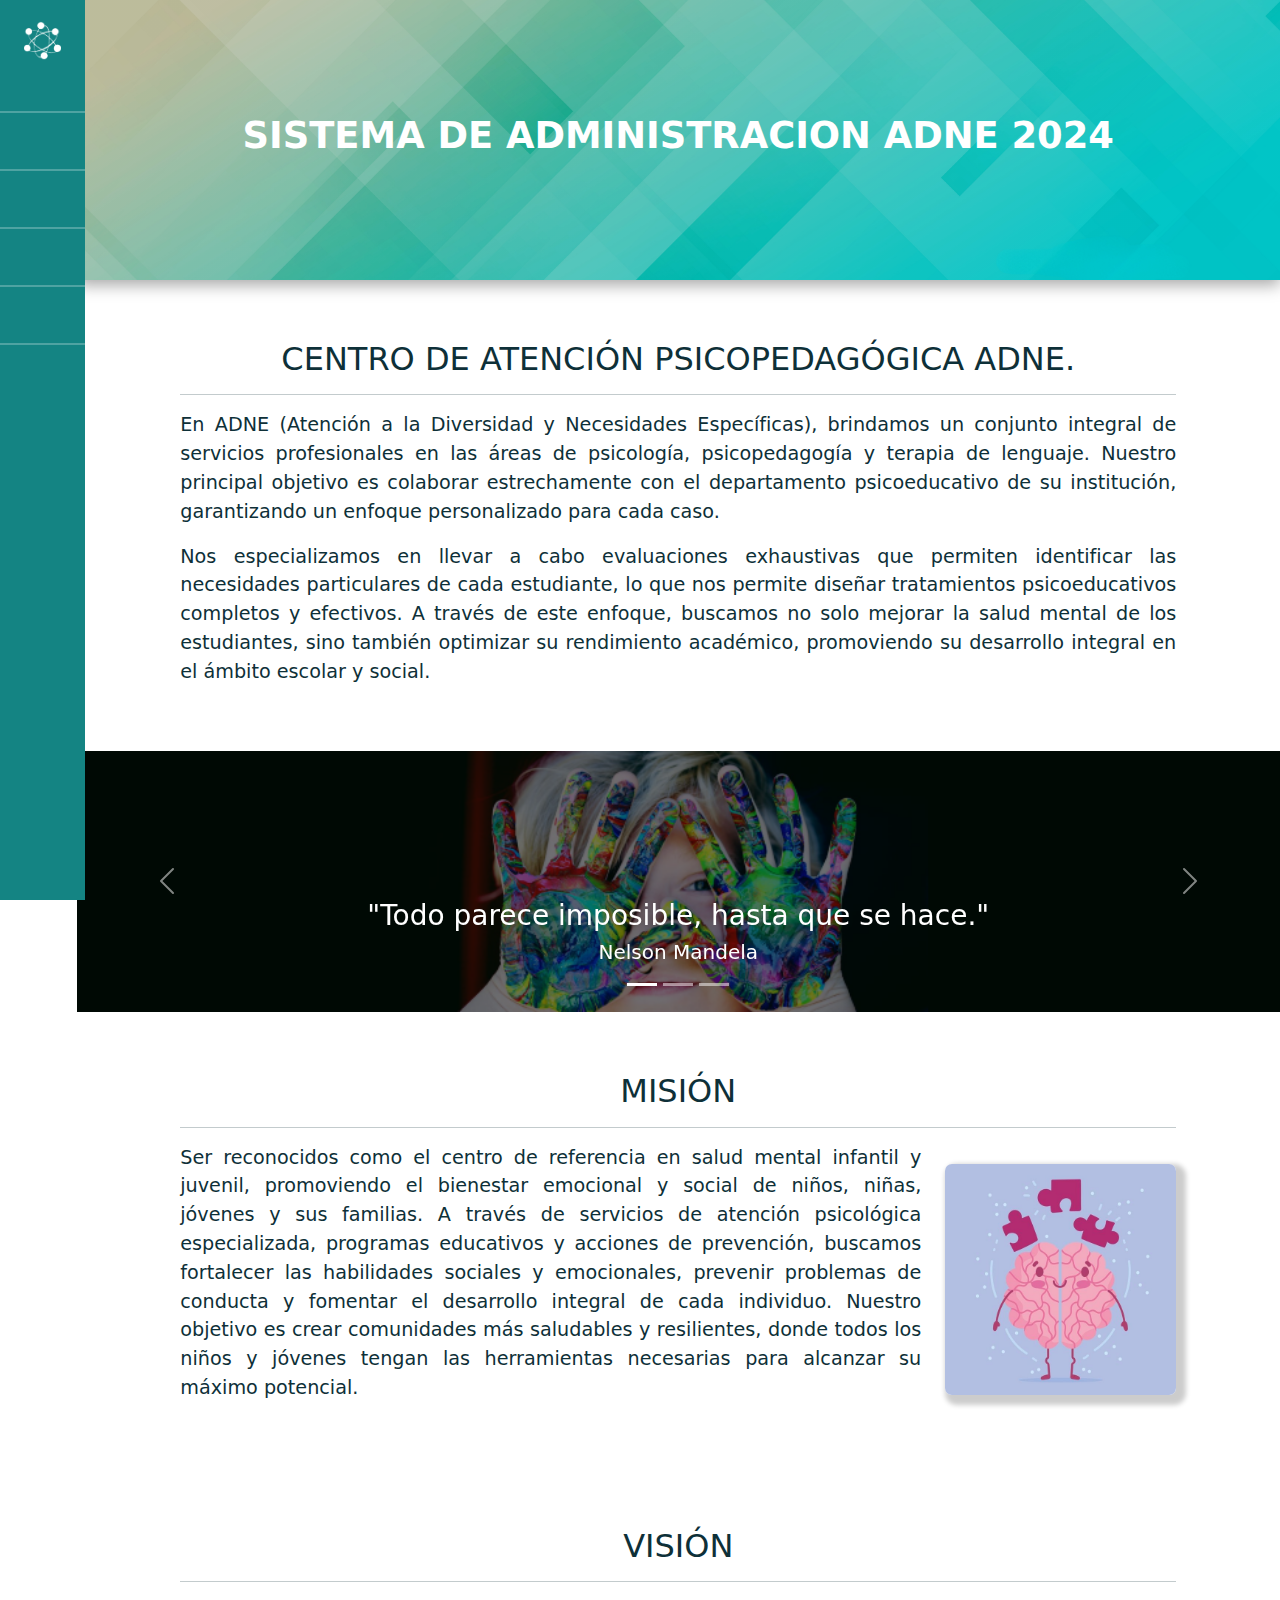
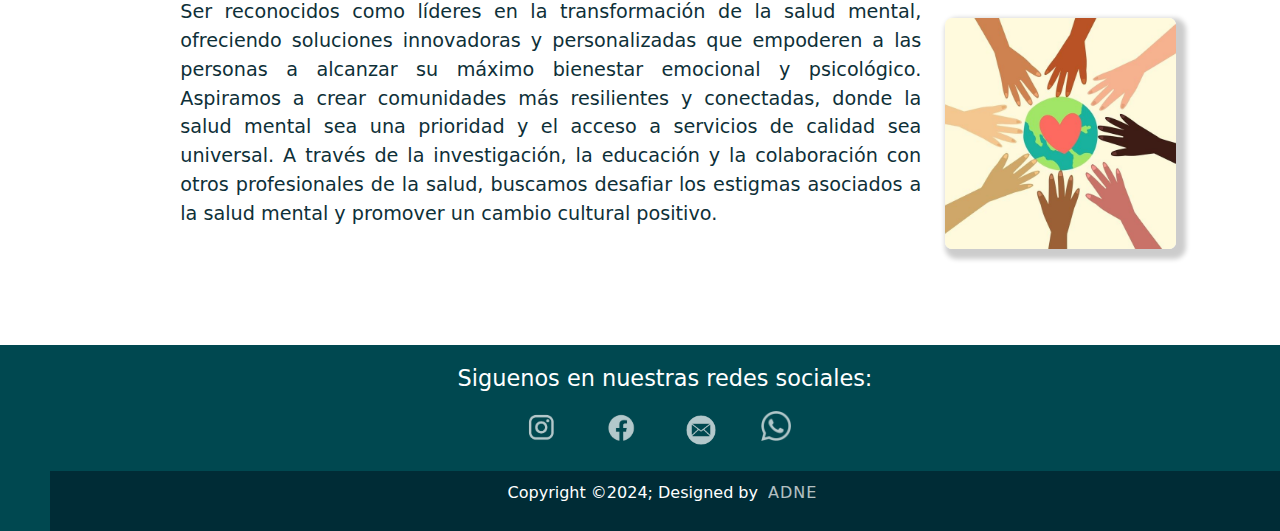
<file: index.html>
<!DOCTYPE html>
<html lang="es">
<head>
    <meta charset="UTF-8">
    <meta name="viewport" content="width=device-width, initial-scale=1.0">
    <link rel="icon" href="img/ADNE LOGO.png" type="image/png">
    <link rel="stylesheet" type="text/css" href="css/inicio.css" />
    <link href="https://cdn.jsdelivr.net/npm/bootstrap@5.3.3/dist/css/bootstrap.min.css" rel="stylesheet" integrity="sha384-QWTKZyjpPEjISv5WaRU9OFeRpok6YctnYmDr5pNlyT2bRjXh0JMhjY6hW+ALEwIH" crossorigin="anonymous">
    <link href="https://cdn.lineicons.com/4.0/lineicons.css" rel="stylesheet" />
    <script src="https://cdn.jsdelivr.net/npm/bootstrap@5.3.3/dist/js/bootstrap.bundle.min.js" integrity="sha384-YvpcrYf0tY3lHB60NNkmXc5s9fDVZLESaAA55NDzOxhy9GkcIdslK1eN7N6jIeHz" crossorigin="anonymous" defer></script>
    <script src="js/sidebar.js" defer></script>
    <script src="js/hamburger.js" defer></script>
    <script src="js/footer.js" defer></script>
    <script src="js/banner.js" defer></script>
    <title>ADNE</title>
</head>
<body>
    <div class="wrapper">
        <div id="menu"></div>
        <div class="main">
            <div id="banner"></div>
            <div class="container">
                <div class="row m-5">
                    <div class="col-sm-10 offset-sm-2 col-lg-12 offset-lg-0 text-center" >
                        <h2>CENTRO DE ATENCIÓN PSICOPEDAGÓGICA ADNE.</h2>
                        <hr>
                    </div>
                    <div class="col-sm-10 offset-sm-2 col-lg-12 offset-lg-0">
                        <p>
                            En ADNE (Atención a la Diversidad y Necesidades Específicas), brindamos un conjunto integral de servicios profesionales en las áreas de psicología, psicopedagogía y terapia de lenguaje. Nuestro principal objetivo es colaborar estrechamente con el departamento psicoeducativo de su institución, garantizando un enfoque personalizado para cada caso.</p>
                        <p>Nos especializamos en llevar a cabo evaluaciones exhaustivas que permiten identificar las necesidades particulares de cada estudiante, lo que nos permite diseñar tratamientos psicoeducativos completos y efectivos. A través de este enfoque, buscamos no solo mejorar la salud mental de los estudiantes, sino también optimizar su rendimiento académico, promoviendo su desarrollo integral en el ámbito escolar y social.</p>
                    </div>
                </div>
            </div>
            <div id="carouselExampleCaptions" class="carousel slide">
                <div class="carousel-indicators">
                    <button type="button" data-bs-target="#carouselExampleCaptions" data-bs-slide-to="0" class="active" aria-current="true" aria-label="Slide 1"></button>
                    <button type="button" data-bs-target="#carouselExampleCaptions" data-bs-slide-to="1" aria-label="Slide 2"></button>
                    <button type="button" data-bs-target="#carouselExampleCaptions" data-bs-slide-to="2" aria-label="Slide 3"></button>
                </div>
                <div class="carousel-inner">
                    <div class="carousel-item active">
                        <img src="img/prueba2.png" class="d-block w-100" alt="slide 1" draggable="false">
                        <div class="carousel-caption d-none d-md-block">
                            <h3>"Todo parece imposible, hasta que se hace."</h3>
                            <h5>Nelson Mandela</h5>
                        </div>
                    </div>
                    <div class="carousel-item">
                        <img src="img/slide.png" class="d-block w-100" alt="slide 2" draggable="false">
                        <div class="carousel-caption d-none d-md-block">
                            <h3>"Haz cada día tu obra maestra."</h3>
                            <h5>John Wooden</h5>
                        </div>
                    </div>
                    <div class="carousel-item">
                        <img src="img/slide 3.png" class="d-block w-100" alt="slide 3" draggable="false">
                        <div class="carousel-caption d-none d-md-block">
                            <h3>"El amor no tiene cura, pero es la única cura para todos los males."</h3>
                            <h5>Leonard Cohen</h5>
                        </div>
                    </div>
                </div>
                <button class="carousel-control-prev" type="button" data-bs-target="#carouselExampleCaptions" data-bs-slide="prev">
                    <span class="carousel-control-prev-icon" aria-hidden="true"></span>
                    <span class="visually-hidden">Anterior</span>
                </button>
                <button class="carousel-control-next" type="button" data-bs-target="#carouselExampleCaptions" data-bs-slide="next">
                    <span class="carousel-control-next-icon" aria-hidden="true"></span>
                    <span class="visually-hidden">Siguiente</span>
                </button>
            </div>
            <div class="container">
                <div class="row m-5">
                    <div class="col-sm-10 offset-sm-2 col-lg-12 offset-lg-0 text-center">
                        <h2>MISIÓN</h2>
                        <hr>
                    </div>
                    <div class="col-sm-10 offset-sm-2 col-lg-9 offset-lg-0 order-md-1">
                        <p>Ser reconocidos como el centro de referencia en salud mental infantil y juvenil, promoviendo el bienestar emocional y social de niños, niñas, jóvenes y sus familias. A través de servicios de atención psicológica especializada, programas educativos y acciones de prevención, buscamos fortalecer las habilidades sociales y emocionales, prevenir problemas de conducta y fomentar el desarrollo integral de cada individuo. Nuestro objetivo es crear comunidades más saludables y resilientes, donde todos los niños y jóvenes tengan las herramientas necesarias para alcanzar su máximo potencial.</p>
                    </div>
                    <div class="col-sm-12 col-lg-3 order-md-2">
                        <img src="img/Misión.jpg" alt="mision" class="img-fluid imgbody" draggable="false"> 
                    </div>
                </div>
            </div>
        <div class="container">
            <div class="row m-5">
                <div class="col-sm-10 offset-sm-2 col-lg-12 offset-lg-0 text-center">
                    <h2>VISIÓN</h2>
                    <hr>
                </div>
                <div class="col-sm-10 offset-sm-2 col-lg-9 offset-lg-0 order-md-1">
                    <p>Ser reconocidos como líderes en la transformación de la salud mental, ofreciendo soluciones innovadoras y personalizadas que empoderen a las personas a alcanzar su máximo bienestar emocional y psicológico. Aspiramos a crear comunidades más resilientes y conectadas, donde la salud mental sea una prioridad y el acceso a servicios de calidad sea universal. A través de la investigación, la educación y la colaboración con otros profesionales de la salud, buscamos desafiar los estigmas asociados a la salud mental y promover un cambio cultural positivo.</p>
                </div>
                <div class="col-sm-12 col-lg-3 order-md-2 mb-5">
                    <img src="img/Visión.jpg" alt="Vision" class="img-fluid imgbody" draggable="false"> 
                </div>
            </div>
        </div>
        </div>
    </div>
    <footer id="redes"></footer>
</body>
</html>
</file>
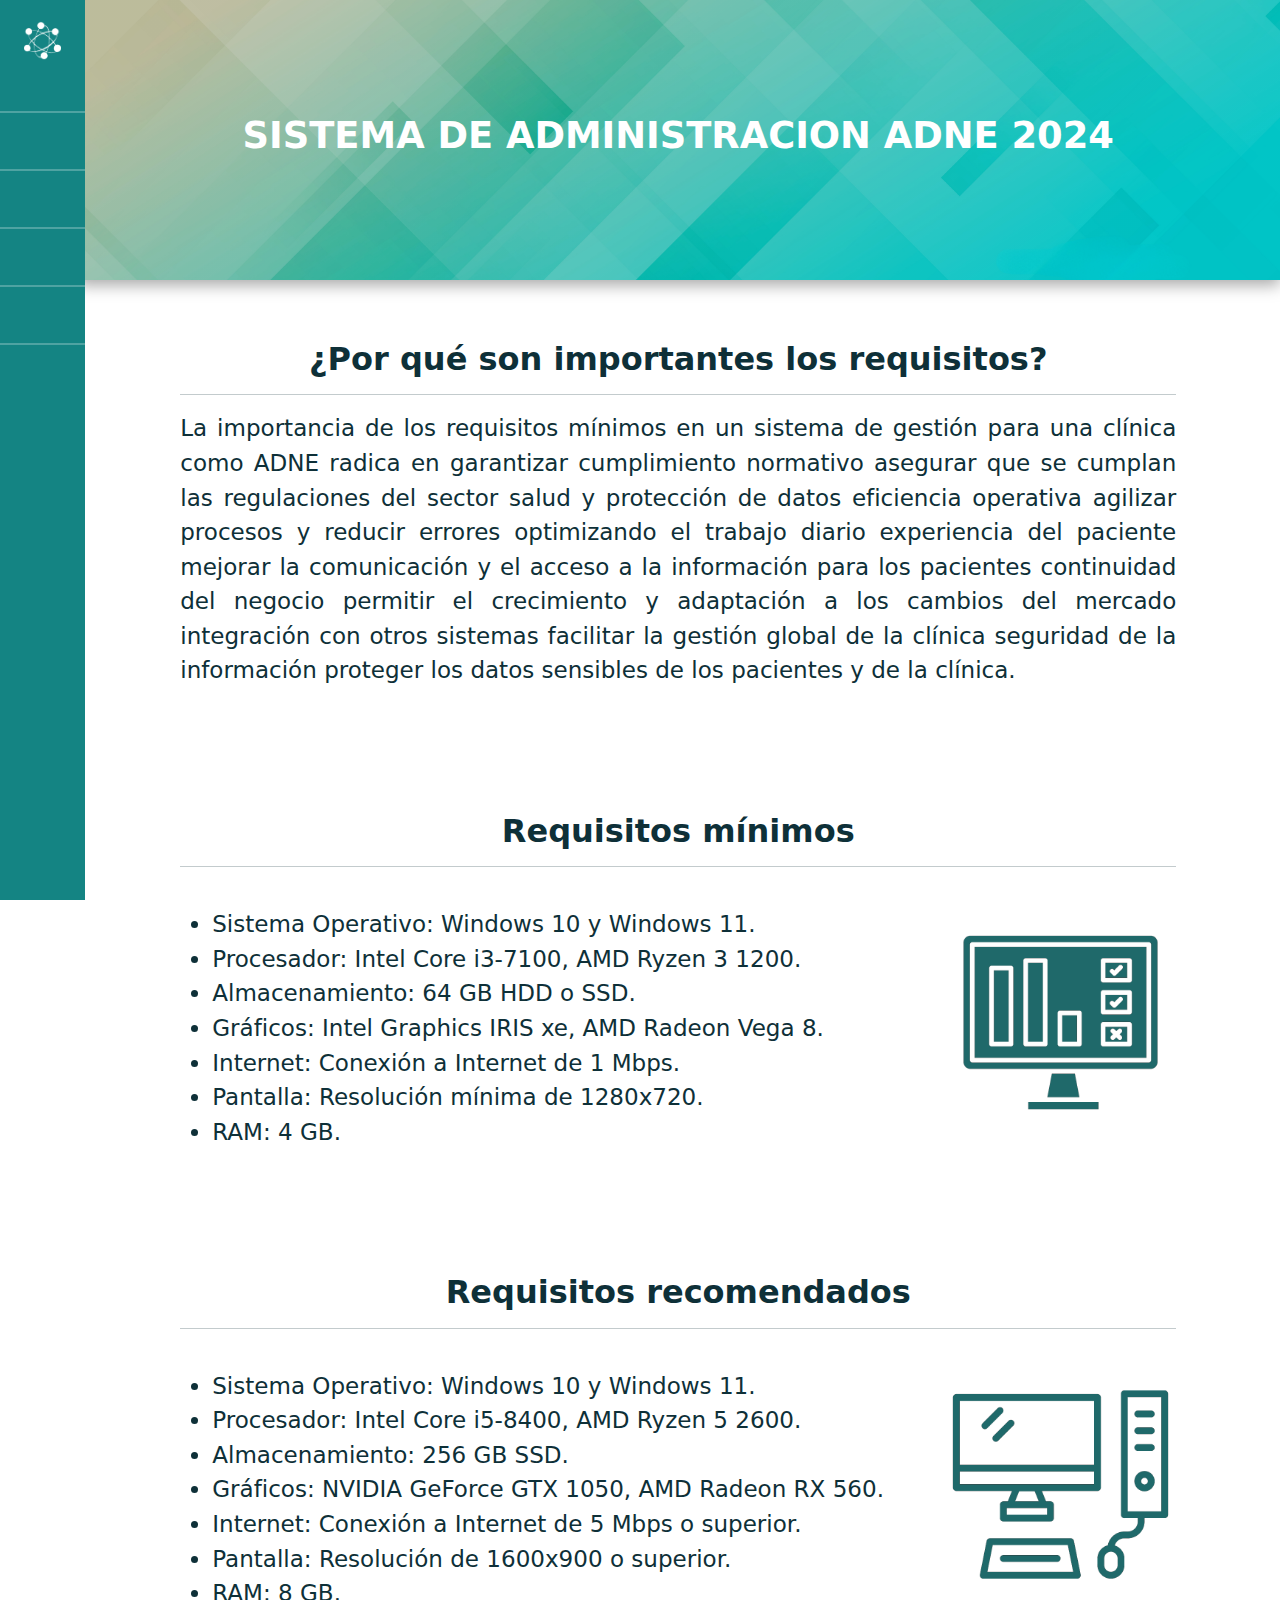
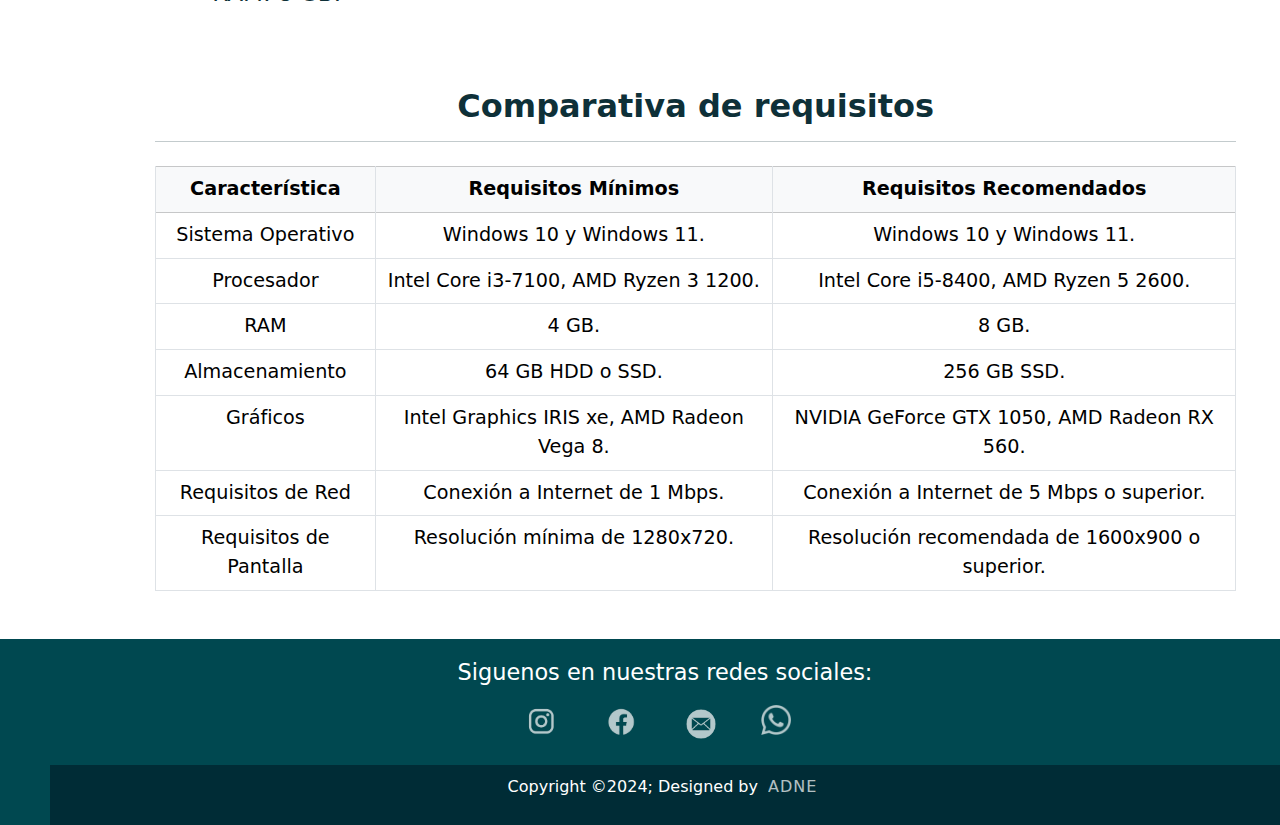
<file: requisitos.html>
<!DOCTYPE html>
<html lang="es">
<head>
    <meta charset="UTF-8">
    <meta name="viewport" content="width=device-width, initial-scale=1.0">
    <link rel="icon" href="img/ADNE LOGO.png" type="image/png">
    <link rel="stylesheet" type="text/css" href="css/requisitos.css"/>
    <link href="https://cdn.jsdelivr.net/npm/bootstrap@5.3.3/dist/css/bootstrap.min.css" rel="stylesheet" integrity="sha384-QWTKZyjpPEjISv5WaRU9OFeRpok6YctnYmDr5pNlyT2bRjXh0JMhjY6hW+ALEwIH" crossorigin="anonymous">
    <link href="https://cdn.lineicons.com/4.0/lineicons.css" rel="stylesheet"/>
    <script src="https://cdn.jsdelivr.net/npm/bootstrap@5.3.3/dist/js/bootstrap.bundle.min.js" integrity="sha384-YvpcrYf0tY3lHB60NNkmXc5s9fDVZLESaAA55NDzOxhy9GkcIdslK1eN7N6jIeHz" crossorigin="anonymous" defer></script>
    <script src="js/sidebar.js" defer></script>
    <script src="js/hamburger.js" defer></script>
    <script src="js/footer.js" defer></script>
    <script src="js/banner.js" defer></script>
    <title>Descargar ADNE</title>
</head>
<body>
    <div class="wrapper">
        <div id="menu"></div>
        <div class="main">
            <div id="banner"></div>
            <div class="container">
                <div class="row m-5">
                    <div class="col-sm-10 offset-sm-2 col-lg-12 offset-lg-0 text-center">
                        <h2><b>¿Por qué son importantes los requisitos?</b></h2>
                        <hr>
                    </div>
                    <div class="col-sm-10 offset-sm-2 col-lg-12 offset-lg-0  text-center">
                        <p>La importancia de los requisitos mínimos en un sistema de gestión para una clínica como ADNE radica en garantizar cumplimiento normativo asegurar que se cumplan las regulaciones del sector salud y protección de datos eficiencia operativa agilizar procesos y reducir errores optimizando el trabajo diario experiencia del paciente mejorar la comunicación y el acceso a la información para los pacientes continuidad del negocio permitir el crecimiento y adaptación a los cambios del mercado integración con otros sistemas facilitar la gestión global de la clínica seguridad de la información proteger los datos sensibles de los pacientes y de la clínica.</p>
                    </div>
                </div>
            </div>
            <div class="container">
                <div class="row m-5">
                    <div class="col-sm-10 offset-sm-2 col-lg-12 offset-lg-0">
                        <h2><b>Requisitos mínimos</b></h2>
                        <hr>
                    </div>
                    <div class="col-sm-10 offset-sm-2 col-lg-9 offset-lg-0 mt-4 order-md-1" style="font-size: 1.2em;">
                        <ul>
                            <li> Sistema Operativo: Windows 10 y Windows 11.</li>
                            <li> Procesador: Intel Core i3-7100, AMD Ryzen 3 1200.</li>
                            <li> Almacenamiento: 64 GB HDD o SSD.</li>
                            <li> Gráficos: Intel Graphics IRIS xe, AMD Radeon Vega 8.</li>
                            <li> Internet: Conexión a Internet de 1 Mbps.</li>
                            <li> Pantalla: Resolución mínima de 1280x720.</li>
                            <li> RAM: 4 GB.</li>
                        </ul>
                    </div>
                    <div class="col-sm-12 col-lg-3 order-md-2 text-center mt-4">
                        <img src="img/Requisitos minimos.png" alt="requisitos" class="imgbody img-fluid" draggable="false"> 
                    </div>
                </div>
            </div>
            
            <!-- Requisitos Recomendados -->
            <div class="container">
                <div class="row m-5">
                    <div class="col-sm-10 offset-sm-2 col-lg-12 offset-lg-0">
                        <h2><b>Requisitos recomendados</b></h2>
                        <hr>
                    </div>
                    <div class="col-sm-10 offset-sm-2 col-lg-9 offset-lg-0 mt-4 order-md-1" style="font-size: 1.2em;">
                        <ul>
                            <li> Sistema Operativo: Windows 10 y Windows 11.</li>
                            <li> Procesador: Intel Core i5-8400, AMD Ryzen 5 2600.</li>
                            <li> Almacenamiento: 256 GB SSD.</li>
                            <li> Gráficos: NVIDIA GeForce GTX 1050, AMD Radeon RX 560.</li>
                            <li>Internet: Conexión a Internet de 5 Mbps o superior.</li>
                            <li> Pantalla: Resolución de 1600x900 o superior.</li>
                            <li> RAM: 8 GB.</li>
                        </ul>
                    </div>
                    <div class="col-sm-12 col-lg-3 order-md-2 text-center mt-4">
                        <img src="img/Requisitos recomendados.png" alt="requisitos" class="imgbody img-fluid" draggable="false"> 
                    </div>
                </div>
            </div>

            <!-- Comparativa de requisitos -->
            <div class="container">
                <div class="table-responsive">
                    <div class="col-sm-10 offset-sm-2 col-lg-12 offset-lg-0">
                        <h2><b>Comparativa de requisitos</b></h2>
                        <hr>
                    </div>
                    <table class="table table-bordered mt-4 mb-5">
                        <thead class="table-light">
                            <tr>
                                <th>Característica</th>
                                <th>Requisitos Mínimos</th>
                                <th>Requisitos Recomendados</th>
                            </tr>
                        </thead>
                        <tbody>
                            <tr>
                                <td>Sistema Operativo</td>
                                <td>Windows 10 y Windows 11.</td>
                                <td>Windows 10 y Windows 11.</td>
                            </tr>
                            <tr>
                                <td>Procesador</td>
                                <td>Intel Core i3-7100, AMD Ryzen 3 1200.</td>
                                <td>Intel Core i5-8400, AMD Ryzen 5 2600.</td>
                            </tr>
                            <tr>
                                <td>RAM</td>
                                <td>4 GB.</td>
                                <td>8 GB.</td>
                            </tr>
                            <tr>
                                <td>Almacenamiento</td>
                                <td>64 GB HDD o SSD.</td>
                                <td>256 GB SSD.</td>
                            </tr>
                            <tr>
                                <td>Gráficos</td>
                                <td>Intel Graphics IRIS xe, AMD Radeon Vega 8.</td>
                                <td>NVIDIA GeForce GTX 1050, AMD Radeon RX 560.</td>
                            </tr>
                            <tr>
                                <td>Requisitos de Red</td>
                                <td>Conexión a Internet de 1 Mbps.</td>
                                <td>Conexión a Internet de 5 Mbps o superior.</td>
                            </tr>
                            <tr>
                                <td>Requisitos de Pantalla</td>
                                <td>Resolución mínima de 1280x720.</td>
                                <td>Resolución recomendada de 1600x900 o superior.</td>
                            </tr>
                        </tbody>
                    </table>
                </div>
            </div>
        </div>
    </div>

    <footer id="redes"></footer>
</body>
</html>
</file>
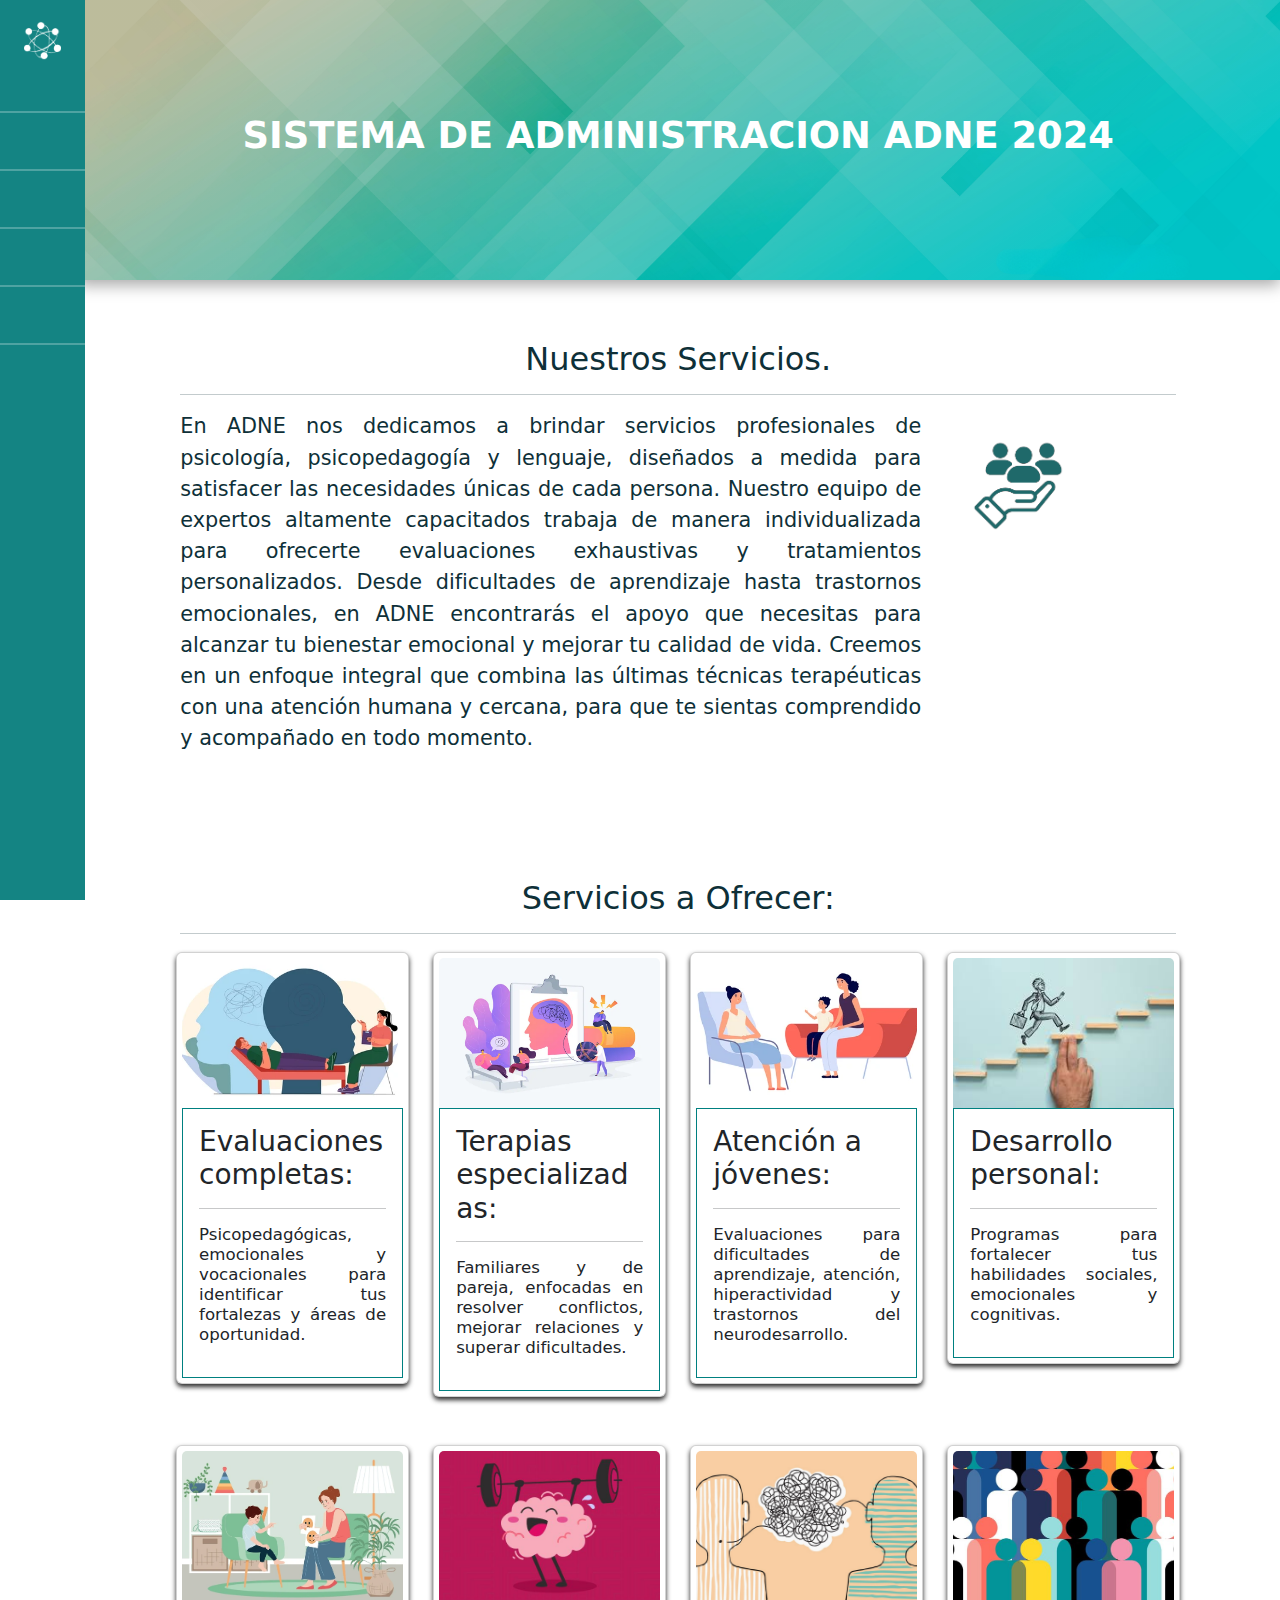
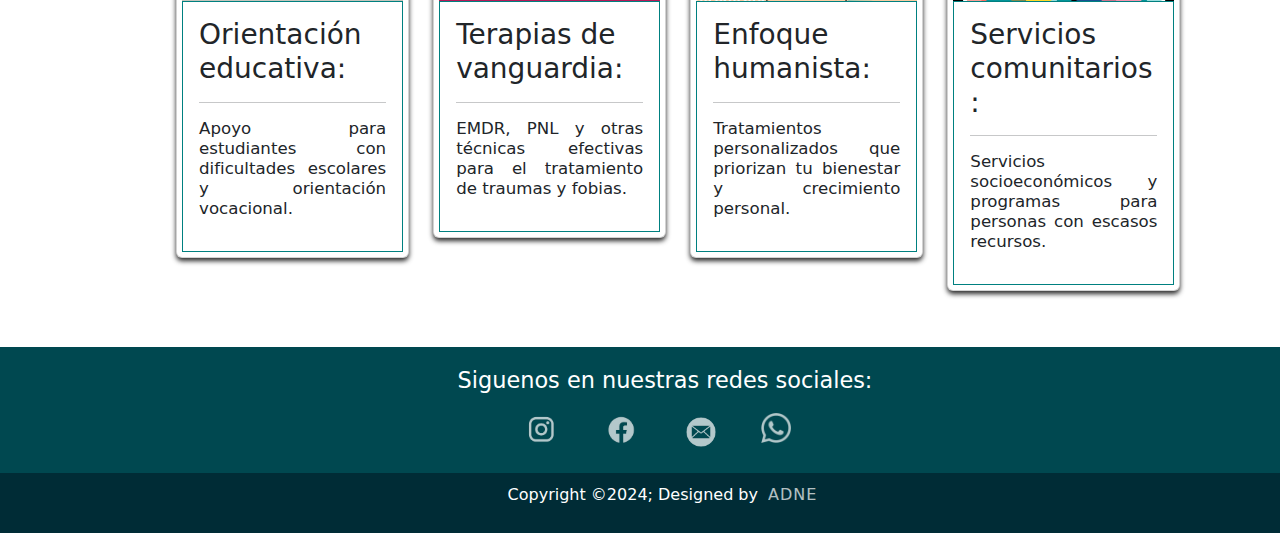
<file: servicios.html>
<!DOCTYPE html>
<html lang="es">
<head>
    <meta charset="UTF-8">
    <meta name="viewport" content="width=device-width, initial-scale=1.0">
    <link rel="icon" href="img/ADNE LOGO.png" type="image/png">
    <link rel="stylesheet" type="text/css" href="css/servicios.css" />
    <link href="https://cdn.jsdelivr.net/npm/bootstrap@5.3.3/dist/css/bootstrap.min.css" rel="stylesheet" integrity="sha384-QWTKZyjpPEjISv5WaRU9OFeRpok6YctnYmDr5pNlyT2bRjXh0JMhjY6hW+ALEwIH" crossorigin="anonymous">
    <link href="https://cdn.lineicons.com/4.0/lineicons.css" rel="stylesheet" />
    <script src="https://cdn.jsdelivr.net/npm/bootstrap@5.3.3/dist/js/bootstrap.bundle.min.js" integrity="sha384-YvpcrYf0tY3lHB60NNkmXc5s9fDVZLESaAA55NDzOxhy9GkcIdslK1eN7N6jIeHz" crossorigin="anonymous"></script>
    <script src="js/sidebar.js" defer></script>
    <script src="js/hamburger.js" defer></script>
    <script src="js/footer.js" defer></script>
    <script src="js/banner.js" defer></script>
    <title>Servicios</title>
  </head>
  <body>
    <div class="wrapper">
      <div id="menu"></div>
          <div class="main">
            <div id="banner"></div>
              <div class="container">
                <div class="row m-5">
                    <div class="col-sm-10 offset-sm-2 col-lg-12 offset-lg-0 text-center">
                        <h2>Nuestros Servicios. </h2>
                        <hr>
                    </div>
                    <div class="col-sm-10 offset-sm-2 col-lg-9 offset-lg-0 order-md-1">
                        <p>En ADNE nos dedicamos a brindar servicios profesionales de psicología, psicopedagogía y lenguaje, diseñados a medida para satisfacer las necesidades únicas de cada persona. Nuestro equipo de expertos altamente capacitados trabaja de manera individualizada para ofrecerte evaluaciones exhaustivas y tratamientos personalizados. Desde dificultades de aprendizaje hasta trastornos emocionales, en ADNE encontrarás el apoyo que necesitas para alcanzar tu bienestar emocional y mejorar tu calidad de vida. Creemos en un enfoque integral que combina las últimas técnicas terapéuticas con una atención humana y cercana, para que te sientas comprendido y acompañado en todo momento.</p>
                    </div>
                    <div class="col-sm-12 col-lg-2 order-md-2 text-center">
                        <img src="img/Nuestros Servicios.png" alt="Nuestros Servicios" class="img-fluid imgbody" draggable="false"> 
                    </div>
                </div>
              </div>
                <div class="container">
                <div class="row m-5" >
                    <div class="col-sm-10 offset-sm-2 col-lg-12 offset-lg-0 text-center">
                    <h2>Servicios a Ofrecer:</h2>
                    <hr>
                </div>
                </div>
                <div class="cards">
                  <div class="row">
                    <div class="col-sm-12 col-lg-3 mt-5">
                        <div class="card">
                            <img src="img/Evaluaciones Completas - Servicios.png" alt="Evaluaciones completas" class="card-img-top" draggable="false">
                            <div class="card-body">
                                <h3>Evaluaciones completas:</h3><hr>
                                <p>Psicopedagógicas, emocionales y vocacionales para identificar tus fortalezas y áreas de oportunidad.</p>
                            </div>
                        </div>
                  </div>
                  <div class="col-sm-12 col-lg-3 mt-5">
                    <div class="card">
                        <img src="img/Terapias especializadas -  Servicios.png" alt="Terapias especializadas" class="card-img-top" draggable="false"> 
                        <div class="card-body">
                            <h3>Terapias especializadas:</h3><hr>
                            <p>Familiares y de pareja, enfocadas en resolver conflictos, mejorar relaciones y superar dificultades.</p>
                        </div>
                        
                    </div>
                  </div>
                  <div class="col-sm-12 col-lg-3 mt-5">
                    <div class="card">
                        <img src="img/Atención a jovenes - Alternativo.png" alt="Niños y adolescentes" class="card-img-top" draggable="false">
                        <div class="card-body">
                            <h3>Atención a jóvenes:</h3><hr>
                            <p>Evaluaciones para dificultades de aprendizaje, atención, hiperactividad y trastornos del neurodesarrollo.</p>
                        </div>
                    </div>
                  </div>
                  <div class="col-sm-12 col-lg-3 mt-5">
                    <div class="card">
                        <img src="img/4.jpeg" alt="Desarrollo personal" class="card-img-top" draggable="false">
                        <div class="card-body">
                            <h3>Desarrollo personal:</h3><hr>
                            <p>Programas para fortalecer tus habilidades sociales, emocionales y cognitivas.</p>
                        </div>
                    </div>
                  </div>
                  <div class="col-sm-12 col-lg-3 mt-5">
                    <div class="card">
                        <img src="img/Orientación educativa.png" alt="Orientación educativa" class="card-img-top" draggable="false">
                        <div class="card-body">
                            <h3>Orientación educativa:</h3><hr>
                            <p>Apoyo para estudiantes con dificultades escolares y orientación vocacional.</p>
                        </div>
                    </div>
                  </div>
                  <div class="col-sm-12 col-lg-3 mt-5">
                    <div class="card">
                        <img src="img/Terapias de Vanguardia - Servicios.jpg" alt="pizza hawaiana" class="card-img-top" draggable="false">
                        <div class="card-body">
                            <h3>Terapias de vanguardia:</h3><hr>
                            <p>EMDR, PNL y otras técnicas efectivas para el tratamiento de traumas y fobias.</p>
                        </div>
                    </div>
                  </div>
                  <div class="col-sm-12 col-lg-3 mt-5">
                    <div class="card">
                        <img src="img/7.png" alt="pizza hawaiana" class="card-img-top" draggable="false"> 
                        <div class="card-body">
                            <h3>Enfoque humanista:</h3><hr>
                            <p>Tratamientos personalizados que priorizan tu bienestar y crecimiento personal.</p>
                        </div>
                    </div>
                  </div>
                  <div class="col-sm-12 col-lg-3 mt-5">
                    <div class="card">
                        <img src="img/Servicios Comunitarios - Servicios.jpg" alt="pizza hawaiana" class="card-img-top" draggable="false">
                        <div class="card-body">
                            <h3>Servicios comunitarios:</h3><hr>
                            <p>Servicios socioeconómicos y programas para personas con escasos recursos.</p>
                        </div>
                    </div>
                  </div>
              </div>
              </div>
              </div>
          </div>
          </div>
      </div>
      <footer id="redes"></footer>
  </body>
  </html>
</file>
<file: css/inicio.css>
@import url('https://fonts.googleapis.com/css2?family=Montserrat:ital,wght@0,100..900;1,100..900&display=swap');

::after,
::before {
    box-sizing: border-box;
    margin: 0;
    padding: 0;
}

a{
    text-decoration: none;
}

li{
    list-style: none;
}

h1{
    font-weight: 600;
    font-size: 1.5rem;
}

body{
    font-family: "Montserrat", sans-serif;
    margin: 0;
    display: block;
}

.wrapper{
    display: flex;
}

.main{
    margin: 0 0 0 8.5vh;
    min-height: 100vh;
    width: 100%;
    overflow: hidden;
    transition: all 0.35s ease-in-out;
    background-color: rgb(255, 255, 255);
    @media (max-width: 480px) 
        {
          padding: 20px;
          margin: 0 0 0 1.7vh;
        }
}    

#sidebar{
    width: 85px;
    min-width: 70px;
    z-index: 1000;
    transition: all .25s ease-in-out;
    display: flex;
    flex-direction: column;
    background-color: #148483;
    position: fixed;
    top: 0;
    left: 0;
    height: 100vh; /* Altura de la viewport */

    @media (max-width: 480px)
        {
            width:50px;
            min-width: 60px;
            z-index: 1000;
            transition: all .25s ease-in-out;
            display: flex;
            flex-direction: column;
            background-color: #148483;
            position: fixed;
            top: 0;
            left: 0;
            height: 100vh;
        }
}

#sidebar.expandir{
    width: 225px;
    min-width: 200px;

    @media (max-width: 480px) 
        {
            width: 200px;
            min-width: 100px;
        }
}

#toggle-btn{
    background-color: transparent;
    cursor: pointer;
    border: 0;
    padding: 1.2rem 1.5rem;

    @media (max-width: 480px)
        {
            background-color: transparent;
            cursor: pointer;
            border: 0;
            padding: 0.5rem 0.8rem;
        }
}

#toggle-btn i{
    font-size: 1.7rem;
    color: #fff;
}

.sidebar-logo{
    margin: auto 0;
}

.sidebar-logo a{
    color: #fff;
    font-size: 1.65rem;
    font-weight: 600;
    text-decoration: none;

    @media (max-width: 480px) 
        {
            color: #fff;
            font-size: 1.45rem;
            font-weight: 500;
            text-decoration: none;
        }
}

#sidebar:not(.expandir) .sidebar-logo,
#sidebar:not(.expandir) a.sidebar-link span{
    display: none;
}

.sidebar-nav{
    padding: 2rem 0;
    flex: 1 1 auto;
}

a.sidebar-link{
    padding: .625rem 1.625rem;
    color: #fff;
    display: block;
    font-size: 1.3rem;
    white-space: nowrap;
    border-left: 0px solid transparent;
    text-decoration: none;

    @media (max-width: 480px)
        {
            padding: .625rem 1.2rem;
            color: #fff;
            display: block;
            font-size: 1.3rem;
            white-space: nowrap;
            border-left: 0px solid transparent;
            text-decoration: none;
        }
}

.sidebar-link i{
    font-size: 1.5rem;
    margin-right: .65rem;
    @media (max-width: 480px)
        {
            font-size: 1.2rem;
            margin-right: .65rem;
        }
    
}

a.sidebar-link:hover{
    background-color: rgba(255, 255, 255, .075);
    border-left: 7px solid #ffffff;
}

.sidebar-item{
    position: relative;
}

#sidebar:not(.expandir) .sidebar-item .sidebar-dropdown{
    position: absolute;
    top: 0;
    left: 60px;
    background-color: #0e2238;
    padding: 0;
    min-width: 15rem;
    display: none;
}

#sidebar:not(.expandir) .sidebar-item:hover .has-dropdown+.sidebar-dropdown{
    display: block;
    max-height: 15em;
    width: 100%;
    opacity: 1;
}

#sidebar.expandir .sidebar-link [data-bs-toggle="collapse"]::after{
    border: solid;
    border-width: 0 .075rem .075rem 0;
    content: "";
    display: inline-block;
    padding: 2px;
    position: absolute;
    right: 1.5rem;
    top: 1.4rem;
    transform: rotate(-135deg);
    transition: all 0.1s ease-out;
}

#sidebar.expandir .sidebar-link[data-bs-toggle="collapse"].collapsed::after{
    transform: rotate(45deg);
    transition: all 0.1s ease-out;
}

aside{
    margin: 0;
}


.hero h1{
    color: rgb(255, 255, 255);
    font-size: 3.5rem;
    @media (max-width: 480px)
        {
            font-size: 1.8em;
            margin-left: 13%;
        }
}

@media (max-width: 480px) {

    .hero{
        background-image: 100px;
    }
}

.container-descarga{
    display: flex;
    justify-content: space-evenly;
    background-color: turquoise;
    padding: 60px;
    background: linear-gradient(rgba(0,0,0, 0.1), rgba(0,0,0,0.1) ), url(../img/descarga.jpg);
    color: #fff;
    width: 100%;
    color: rgb(255, 255, 255);
    min-height: 280px;
    background-position: center;
    position: relative;
    background-repeat: no-repeat;
    background-size: cover;
    text-align: center;
    display: flex;
    flex-direction: column; /*El eje vertical pasa a ser principal*/
    justify-content: center; /*Alineacion en eje principal (vertical)*/
    align-items: center; /*Alineacion en el eje secundario(horizontal)*/
    box-shadow: rgba(0, 0, 0, 0.35) 0px 5px 15px;
    @media (max-width: 480px) 
    {
        width: 100%;
        padding: 0;
        min-height: 20vh;
        box-shadow: rgba(0, 0, 0, 0.35) 0px 5px 15px;
        margin: -2.2vh 0 0 2.4vh;
        font-size: 1em;
    }
}

.container-descarga h2{
    font-size: 2.3em;
    @media (max-width: 480px) 
    {
        font-size: 1.5em;
    }
}

.container{
    color: rgb(14, 48, 56);
    padding-top: 1%;
    font-size: 1.2em;
    @media (max-width: 480px) 
        {
            font-size: 0.7em;
            justify-content: center;
        }
}


@media (max-width: 480px) {

    .container h2{
        font-size: 1.6em;
    }
}

.container p{
    text-align: justify; 
}

*{
    padding: 0;
    margin: 0;
    box-sizing: border-box;
}
footer{
    background-color: #004850;
    color: white;
    font-size: 1em;
    position: absolute;
    right: 0;
    left: 0;
}

footer img{
    width: 40px;

    @media (max-width: 480px) 
        {
            margin-left: 30px;
        }
}
.footerContainer{
    width: 100%;
    padding: 20px 20px 5px ;
}
.footerText{
    display: flex;
    justify-content: center;
    margin-left: 50px;

    @media (max-width: 480px)
        {
            font-size: 0.8em;
        }
}

.footerText h2{
    font-size: 1.4em;
}

.footerNav{
    margin: 10px 0;
}
.footerNav ul{
    display: flex;
    justify-content: center;
    list-style-type: none;

    @media (max-width: 480px) 
        {
            flex-direction: row;
            justify-content: space-around;
        } 
}
.footerNav ul li a{
    color:white;
    margin: 20px;
    text-decoration: none;
    font-size: 1.3em;
    opacity: 0.7;
    transition: 0.5s;

    @media (max-width: 480px)
        {
            width:45%;
            text-align: center;
            margin: 0px;
            padding: 0;
        }
    
}
.footerNav ul li a:hover{
    opacity: 1;
}
.footerBottom{
    background-color: #002c36;
    padding: 10px;
    text-align: center;
    margin-left: 50px;
}
.footerBottom p{
    color: white;
}
.designer{
    opacity: 0.7;
    text-transform: uppercase;
    letter-spacing: 1px;
    font-weight: 300;
    margin: 0px 5px;
}

.imgbody{
    width: 250px; /* Ajusta el valor según tus necesidades */
    height: auto;
    border-radius: 3%;
    margin-top: 20px;
    box-shadow: 5px 5px 5px 5px rgb(0 0 0 / 20%);
    @media (max-width: 480px)
        {
            width: 245px;
        }
}

@media (max-width: 480px) {
    #carouselExampleCaptions{
        width: 100%;
        position: relative;
        margin-left: 2.2vh;
    }
}


.row {
    display: block;
}

@media (max-width: 480px) {
    .container {
        padding-left: 15px;
        padding-right: 15px;
    }

    thead th, tbody td {
        font-size: 0.6em;
    }

    .row {
        margin-left: 0;
        margin-right: 0;
    }

    .col-sm-10.offset-sm-2.col-lg-12.offset-lg-0 {
        margin: 0 25px;
        padding: 0;
    }

    .col-sm-10.offset-sm-2.col-lg-9.offset-lg-0.order-md-1 {
        margin: 0 25px;
        padding: 0;
    }

    .col-sm-12.col-lg-3.order-md-2 {
        margin: 0 17px;
    }

    .col-sm-12.col-lg-3.order-md-2 img {
        width: 300px;
    }

    .col-sm-10.offset-sm-2.col-lg-12.offset-lg-0 hr {
        width: 100%;
        margin: 10px 0;
    }

    
    .container p {
        font-size: 1.2em;
        line-height: 1.2;
        margin-left: 0;
        margin-bottom: 10px;
    }
    .imgbody {
        width: 230px; /* Ajuste para pantallas con máximo 768px */
    }
}

@media (min-width: 481px) and (max-width: 1000px) {
    main{
        margin: 0;
    }
    .container {
        padding-left: 15px;
        padding-right: 15px;
    }

    thead th, tbody td {
        font-size: 0.6em;
    }

    .row {
        margin-left: 0;
        margin-right: 0;
    }

    .col-sm-10.offset-sm-2.col-lg-12.offset-lg-0 {
        margin: 0 45px;
        padding: 0;
    }

    .col-sm-10.offset-sm-2.col-lg-9.offset-lg-0.order-md-1 {
        margin: 0 45px;
        padding: 0;
    }

    .col-sm-12.col-lg-3.order-md-2 {
        margin: 0 140px;
    }

    .col-sm-12.col-lg-3.order-md-2 img {
        width: 300px;
    }

    .col-sm-10.offset-sm-2.col-lg-12.offset-lg-0 hr {
        width: 100%;
        margin: 10px 0;
    }

    .container p {
        font-size: 1.2em;
        line-height: 1.2;
        margin-left: 0;
        margin-bottom: 10px;
    }
}
</file>
<file: css/requisitos.css>
@import url('https://fonts.googleapis.com/css2?family=Montserrat:ital,wght@0,100..900;1,100..900&display=swap');

::after,
::before {
    box-sizing: border-box;
    margin: 0;
    padding: 0;
}

a{
    text-decoration: none;
}



h1{
    font-weight: 600;
    font-size: 1.5rem;
}

body{
    font-family: "Montserrat", sans-serif;
    margin: 0;
    display: fixed;
}

.wrapper{
    display: flex;
}

.main{
    margin: 0 0 0 8.5vh;
    min-height: 100vh;
    width: 100%;
    overflow: hidden;
    transition: all 0.35s ease-in-out;
    background-color: rgb(255, 255, 255);
    @media (max-width: 480px) 
        {
          padding: 20px;
          margin: 0 0 0 1.7vh;
        }
}    

#sidebar{
    width: 85px;
    min-width: 70px;
    z-index: 1000;
    transition: all .25s ease-in-out;
    display: flex;
    flex-direction: column;
    background-color: #148483;
    position: fixed;
    top: 0;
    left: 0;
    height: 100vh; /* Altura de la viewport */

    @media (max-width: 480px)
        {
            width:50px;
            min-width: 60px;
            z-index: 1000;
            transition: all .25s ease-in-out;
            display: flex;
            flex-direction: column;
            background-color: #148483;
            position: fixed;
            top: 0;
            left: 0;
            height: 100vh;
        }
}

#sidebar.expandir{
    width: 225px;
    min-width: 200px;

    @media (max-width: 480px) 
        {
            width: 200px;
            min-width: 100px;
        }
}

#toggle-btn{
    background-color: transparent;
    cursor: pointer;
    border: 0;
    padding: 1.2rem 1.5rem;

    @media (max-width: 480px)
        {
            background-color: transparent;
            cursor: pointer;
            border: 0;
            padding: 0.5rem 0.8rem;
        }
}

#toggle-btn i{
    font-size: 1.7rem;
    color: #fff;
}

.sidebar-logo{
    margin: auto 0;
}

.sidebar-logo a{
    color: #fff;
    font-size: 1.65rem;
    font-weight: 600;
    text-decoration: none;

    @media (max-width: 480px) 
        {
            color: #fff;
            font-size: 1.45rem;
            font-weight: 500;
            text-decoration: none;
        }
}

#sidebar:not(.expandir) .sidebar-logo,
#sidebar:not(.expandir) a.sidebar-link span{
    display: none;
}

.sidebar-nav{
    padding: 2rem 0;
    flex: 1 1 auto;
}

a.sidebar-link{
    padding: .625rem 1.625rem;
    color: #fff;
    display: block;
    font-size: 1.3rem;
    white-space: nowrap;
    border-left: 0px solid transparent;
    text-decoration: none;

    @media (max-width: 480px)
        {
            padding: .625rem 1.2rem;
            color: #fff;
            display: block;
            font-size: 1.3rem;
            white-space: nowrap;
            border-left: 0px solid transparent;
            text-decoration: none;
        }
}

.sidebar-link i{
    font-size: 1.5rem;
    margin-right: .65rem;
    @media (max-width: 480px)
        {
            font-size: 1.2rem;
            margin-right: .65rem;
        }
    
}

a.sidebar-link:hover{
    background-color: rgba(255, 255, 255, .075);
    border-left: 7px solid #ffffff;
}

.sidebar-item{
    position: relative;
}

#sidebar:not(.expandir) .sidebar-item .sidebar-dropdown{
    position: absolute;
    top: 0;
    left: 60px;
    background-color: #0e2238;
    padding: 0;
    min-width: 15rem;
    display: none;
}

#sidebar:not(.expandir) .sidebar-item:hover .has-dropdown+.sidebar-dropdown{
    display: block;
    max-height: 15em;
    width: 100%;
    opacity: 1;
}

#sidebar.expandir .sidebar-link [data-bs-toggle="collapse"]::after{
    border: solid;
    border-width: 0 .075rem .075rem 0;
    content: "";
    display: inline-block;
    padding: 2px;
    position: absolute;
    right: 1.5rem;
    top: 1.4rem;
    transform: rotate(-135deg);
    transition: all 0.1s ease-out;
}

#sidebar.expandir .sidebar-link[data-bs-toggle="collapse"].collapsed::after{
    transform: rotate(45deg);
    transition: all 0.1s ease-out;
}

aside{
    margin: 0;
}

.hero h1{
    color: rgb(255, 255, 255);
    font-size: 3.5rem;
    @media (max-width: 480px)
        {
            font-size: 1.8em;
            margin-left: 13%;
        }
}

@media (max-width: 480px) {

    .hero{
        background-image: 100px;
    }
}

.container-descarga{
    display: flex;
    justify-content: space-evenly;
    background-color: turquoise;
    padding: 60px;
    background: linear-gradient(rgba(0,0,0, 0.1), rgba(0,0,0,0.1) ), url(../img/descarga.jpg);
    color: #fff;
    width: 100%;
    color: rgb(255, 255, 255);
    min-height: 280px;
    background-position: center;
    position: relative;
    background-repeat: no-repeat;
    background-size: cover;
    text-align: center;
    display: flex;
    flex-direction: column; /*El eje vertical pasa a ser principal*/
    justify-content: center; /*Alineacion en eje principal (vertical)*/
    align-items: center; /*Alineacion en el eje secundario(horizontal)*/
    box-shadow: rgba(0, 0, 0, 0.35) 0px 5px 15px;
    @media (max-width: 480px) 
    {
        width: 100%;
        padding: 0;
        min-height: 20vh;
        box-shadow: rgba(0, 0, 0, 0.35) 0px 5px 15px;
        margin: -2.2vh 0 0 2.4vh;
        font-size: 1em;
    }
}

.container-descarga h2{
    font-size: 2.3em;
    @media (max-width: 480px) 
    {
        font-size: 1.5em;
    }
}

.container{
    color: rgb(14, 48, 56);
    padding-top: 1%;
    font-size: 1.2em;
    @media (max-width: 480px) 
        {
            font-size: 0.7em;
            justify-content: center;
        }
}
.container h2{
    display: flex;
    justify-content: center;
}


@media (max-width: 480px) {

    .container h2{
        font-size: 1.8em;
    }
}

.container p{
    text-align: justify; 
    font-size: 1.2em;
}

*{
    padding: 0;
    margin: 0;
    box-sizing: border-box;
}
footer{
    background-color: #004850;
    color: white;
    font-size: 1em;
    position: absolute;
    right: 0;
    left: 0;
}

footer img{
    width: 40px;

    @media (max-width: 480px) 
        {
            margin-left: 30px;
        }
}
.footerContainer{
    width: 100%;
    padding: 20px 20px 5px ;
}
.footerText{
    display: flex;
    justify-content: center;
    margin-left: 50px;

    @media (max-width: 480px)
        {
            font-size: 0.8em;
        }
}

.footerText h2{
    font-size: 1.4em;
}

.footerNav{
    margin: 10px 0;
}
.footerNav ul{
    display: flex;
    justify-content: center;
    list-style-type: none;

    @media (max-width: 480px) 
        {
            flex-direction: row;
            justify-content: space-around;
        } 
}
.footerNav ul li a{
    color:white;
    margin: 20px;
    text-decoration: none;
    font-size: 1.3em;
    opacity: 0.7;
    transition: 0.5s;

    @media (max-width: 480px)
        {
            width:45%;
            text-align: center;
            margin: 0px;
            padding: 0;
        }
    
}
.footerNav ul li a:hover{
    opacity: 1;
}
.footerBottom{
    background-color: #002c36;
    padding: 10px;
    text-align: center;
    margin-left: 50px;
}
.footerBottom p{
    color: white;
}
.designer{
    opacity: 0.7;
    text-transform: uppercase;
    letter-spacing: 1px;
    font-weight: 300;
    margin: 0px 5px;
}

.imgbody{
    width: 420px; 
    @media (max-width: 480px)
        {
            width: 275px;
        }
}

/* Tabla */
.table-responsive {
    margin-left: 35px; /* Mantener el margen izquierdo para el sidebar */
}

table {
    width: 100%; /* Mantener el ancho completo */
    border-collapse: collapse; /* Colapsar bordes */
}

thead th {
    background-color: #f1f1f1; /* Color de fondo para el encabezado */
    padding: 10px; /* Espaciado interno */
    text-align: center; /* Centrar texto */
    white-space: nowrap; /* Evitar que se rompan las palabras en el encabezado */
}

tbody td {
    padding: 10px; /* Espaciado interno */
    text-align: center; /* Centrar texto */
    word-wrap: break-word; /* Permitir que las palabras largas se rompan */
}

.table-bordered {
    border: 1px solid #dee2e6; /* Bordes de la tabla */
}

.table-bordered td, .table-bordered th {
    border: 1px solid #dee2e6; /* Bordes de las celdas */
}

@media (max-width: 480px) {

    .container {
        padding-left: 15px;
        padding-right: 15px;
    }

    thead th, tbody td {
        font-size: 0.6em;
    }

    .row {
        margin-left: 0;
        margin-right: 0;
    }

    .col-sm-10.offset-sm-2.col-lg-12.offset-lg-0 {
        margin: 0 25px;
        padding: 0;
    }

    .col-sm-10.offset-sm-2.col-lg-9.offset-lg-0.order-md-1 {
        margin: 0 25px;
        padding: 0;
    }

    .col-sm-12.col-lg-3.order-md-2 {
        margin: 0 17px;
    }

    .col-sm-12.col-lg-3.order-md-2 img {
        width: 300px;
    }

    .col-sm-10.offset-sm-2.col-lg-12.offset-lg-0 hr {
        width: 100%;
        margin: 10px 0;
    }

    
    .container p {
        font-size: 1.2em;
        line-height: 1.2;
        margin-left: 0;
        margin-bottom: 10px;
    }
    .imgbody {
        width: 230px; /* Ajuste para pantallas con máximo 768px */
    }

}

@media (min-width: 481px) and (max-width: 900px) {
    .container {
        padding-left: 15px;
        padding-right: 15px;
    }

    thead th, tbody td {
        font-size: 0.6em;
    }

    .row {
        margin-left: 0;
        margin-right: 0;
    }

    .col-sm-10.offset-sm-2.col-lg-12.offset-lg-0 {
        margin: 0 70px;
        padding: 0;
    }

    .col-sm-10.offset-sm-2.col-lg-9.offset-lg-0.order-md-2 {
        margin: 0 35px;
        padding: 0;
    }

    .col-sm-12.col-lg-3.order-md-1 {
        margin: 0 17px;
        order: 1; /* Asegura que este elemento se mantenga en la parte superior */
    }

    .col-sm-12.col-lg-3.order-md-1 img {
        width: 350px;
    }

    .col-sm-10.offset-sm-2.col-lg-12.offset-lg-0 hr {
        width: 100%;
        margin: 10px 0;
    }

    .container p {
        font-size: 1.2em;
        line-height: 1.2;
        margin-left: 0;
        margin-bottom: 10px;
    }
}
</file>
<file: css/servicios.css>
@import url('https://fonts.googleapis.com/css2?family=Montserrat:ital,wght@0,100..900;1,100..900&display=swap');

::after,
::before {
    box-sizing: border-box;
    margin: 0;
    padding: 0;
}

a{
    text-decoration: none;
}

li{
    list-style: none;
}

h1{
    font-weight: 600;
    font-size: 1.5rem;
}

body{
    font-family: "Montserrat", sans-serif;
    margin: 0;
    display: fixed;
}

.wrapper{
    display: flex;
}

.main{
    margin: 0 0 0 8.5vh;
    min-height: 100vh;
    width: 100%;
    overflow: hidden;
    transition: all 0.35s ease-in-out;
    background-color: rgb(255, 255, 255);
    @media (max-width: 480px) 
        {
          padding: 20px; /* Agregar padding para separar el contenido de los bordes */
          margin: 0 0 0 1.7vh;
        }
}    

#sidebar{
    width: 85px;
    min-width: 70px;
    z-index: 1000;
    transition: all .25s ease-in-out;
    display: flex;
    flex-direction: column;
    background-color: #148483;
    position: fixed;
    top: 0;
    left: 0;
    height: 100vh; /* Altura de la viewport */

    @media (max-width: 480px)
        {
            width:50px;
            min-width: 60px;
            z-index: 1000;
            transition: all .25s ease-in-out;
            display: flex;
            flex-direction: column;
            background-color: #148483;
            position: fixed;
            top: 0;
            left: 0;
            height: 100vh;
        }
}

#sidebar.expandir{
    width: 225px;
    min-width: 200px;

    @media (max-width: 480px) 
        {
            width: 200px;
            min-width: 100px;
        }
}

#toggle-btn{
    background-color: transparent;
    cursor: pointer;
    border: 0;
    padding: 1.2rem 1.5rem;

    @media (max-width: 480px)
        {
            background-color: transparent;
            cursor: pointer;
            border: 0;
            padding: 0.5rem 0.8rem;
        }
}

#toggle-btn i{
    font-size: 1.7rem;
    color: #fff;
}

.sidebar-logo{
    margin: auto 0;
}

.sidebar-logo a{
    color: #fff;
    font-size: 1.65rem;
    font-weight: 600;
    text-decoration: none;

    @media (max-width: 480px) 
        {
            color: #fff;
            font-size: 1.45rem;
            font-weight: 500;
            text-decoration: none;
        }
}

#sidebar:not(.expandir) .sidebar-logo,
#sidebar:not(.expandir) a.sidebar-link span{
    display: none;
}

.sidebar-nav{
    padding: 2rem 0;
    flex: 1 1 auto;
}

a.sidebar-link{
    padding: .625rem 1.625rem;
    color: #fff;
    display: block;
    font-size: 1.3rem;
    white-space: nowrap;
    border-left: 0px solid transparent;
    text-decoration: none;

    @media (max-width: 480px)
        {
            padding: .625rem 1.2rem;
            color: #fff;
            display: block;
            font-size: 1.3rem;
            white-space: nowrap;
            border-left: 0px solid transparent;
            text-decoration: none;
        }
}

.sidebar-link i{
    font-size: 1.5rem;
    margin-right: .65rem;
    @media (max-width: 480px)
        {
            font-size: 1.2rem;
            margin-right: .65rem;
        }
    
}

a.sidebar-link:hover{
    background-color: rgba(255, 255, 255, .075);
    border-left: 7px solid #ffffff;
}

.sidebar-item{
    position: relative;
}

#sidebar:not(.expandir) .sidebar-item .sidebar-dropdown{
    position: absolute;
    top: 0;
    left: 60px;
    background-color: #0e2238;
    padding: 0;
    min-width: 15rem;
    display: none;
}

#sidebar:not(.expandir) .sidebar-item:hover .has-dropdown+.sidebar-dropdown{
    display: block;
    max-height: 15em;
    width: 100%;
    opacity: 1;
}

#sidebar.expandir .sidebar-link [data-bs-toggle="collapse"]::after{
    border: solid;
    border-width: 0 .075rem .075rem 0;
    content: "";
    display: inline-block;
    padding: 2px;
    position: absolute;
    right: 1.5rem;
    top: 1.4rem;
    transform: rotate(-135deg);
    transition: all 0.1s ease-out;
}

#sidebar.expandir .sidebar-link[data-bs-toggle="collapse"].collapsed::after{
    transform: rotate(45deg);
    transition: all 0.1s ease-out;
}

aside{
    margin: 0;
}

.hero h1{
    color: rgb(255, 255, 255);
    font-size: 3.5rem;
    @media (max-width: 480px)
        {
            font-size: 1.8em;
            margin-left: 13%;
        }
}

@media (max-width: 480px) {

    .hero{
        background-image: 100px;
    }
}

.container-descarga{
    display: flex;
    justify-content: space-evenly;
    background-color: turquoise;
    padding: 60px;
    background: linear-gradient(rgba(0,0,0, 0.1), rgba(0,0,0,0.1) ), url(../img/descarga.jpg);
    color: #fff;
    width: 100%;
    color: rgb(255, 255, 255);
    min-height: 280px;
    background-position: center;
    position: relative;
    background-repeat: no-repeat;
    background-size: cover;
    text-align: center;
    display: flex;
    flex-direction: column; /*El eje vertical pasa a ser principal*/
    justify-content: center; /*Alineacion en eje principal (vertical)*/
    align-items: center; /*Alineacion en el eje secundario(horizontal)*/
    box-shadow: rgba(0, 0, 0, 0.35) 0px 5px 15px;
    @media (max-width: 480px) 
    {
        width: 100%;
        padding: 0;
        min-height: 20vh;
        box-shadow: rgba(0, 0, 0, 0.35) 0px 5px 15px;
        margin: -2.2vh 0 0 2.4vh;
        font-size: 1em;
    }
}

.container-descarga h2{
    font-size: 2.3em;
    @media (max-width: 480px) 
    {
        font-size: 1.6em;
    }
}

.container{
    color: rgb(14, 48, 56);
    padding-top: 1%;
    @media (max-width: 480px) 
        {
            font-size: 0.7em;
        }
}


@media (max-width: 480px) {

    .container h2{
        font-size: 1.6em;
        margin-left: 15px;
    }
}

.container p{
    text-align: justify; 
    font-size: 1.3em;
    @media (max-width: 480px){
        margin-left: 15px;
    }
}
hr{
    margin: 0;
}
*{
    padding: 0;
    margin: 0;
    box-sizing: border-box;
}
footer{
    background-color: #004850;
    color: white;
    font-size: 1em;
    position: absolute;
    right: 0;
    left: 0;
}

footer img{
    width: 40px;

    @media (max-width: 480px) 
        {
            margin-left: 20px;
        }
}
.footerContainer{
    width: 100%;
    padding: 20px 20px 5px ;
}
.footerText{
    display: flex;
    justify-content: center;
    margin-left: 50px;

    @media (max-width: 480px)
        {
            font-size: 0.8em;
        }
}

.footerText h2{
    font-size: 1.4em;
}

.footerNav{
    margin: 10px 0;
}
.footerNav ul{
    display: flex;
    justify-content: center;
    list-style-type: none;

    @media (max-width: 480px) 
        {
            flex-direction: row;
            justify-content: space-around;
        } 
}
.footerNav ul li a{
    color:white;
    margin: 20px;
    text-decoration: none;
    font-size: 1.3em;
    opacity: 0.7;
    transition: 0.5s;

    @media (max-width: 480px)
        {
            width:45%;
            text-align: center;
            margin: 0px;
            padding: 0;
        }
    
}
.footerNav ul li a:hover{
    opacity: 1;
}
.footerBottom{
    background-color: #002c36;
    padding: 10px;
    text-align: center;
}
.footerBottom p{
    color: white;
    margin-left: 50px;
}
.designer{
    opacity: 0.7;
    text-transform: uppercase;
    letter-spacing: 1px;
    font-weight: 300;
    margin: 0px 5px;
}

.imgbody{
    width: 600px; 
    max-width: 100%; /* Asegúrate de que la imagen no se desborde */
    height: auto; /* Mantiene la proporción de la imagen */
    border-radius: 3%;

    @media (max-width: 480px)
        {
            width: 250px;
        }
}

@media (max-width: 480px) {
    #carouselExampleCaptions{
        width: 100%;
        position: relative;
        margin-left: 2.2vh;
    }
}
.card{
    text-align: start;
    padding: 5px;
    box-shadow: 0px 3px 5px rgb(43, 43, 43);
}

.cards{
        color: rgb(14, 48, 56);
        padding: 5%;
        margin-top: -150px;
        @media (max-width: 480px) 
            {
                font-size: 0.7em;
                justify-content: center;
                margin-top: -25%;
                margin-left: 40px;
            }
}

.card-body{
    font-size: 0.8em;
    font-weight: 400;
    border: 0.5px solid teal;
    line-height: 20px;
    box-shadow: 100px black;

    @media (max-width: 480px)
    {
        font-size: 2em;
    }
}

.card-img-top{
    width: 200px;
    height: 150px;
    object-fit: cover;
}

@media (max-width: 480px) {
    .container {
        padding-left: 15px; /* Espacio a la izquierda */
        padding-right: 15px; /* Espacio a la derecha */
    }

    .row {
        margin-left: 0; /* Eliminar margen izquierdo */
        margin-right: 0; /* Eliminar margen derecho */
    }

    .col-sm-10 {
        margin: 0 20px;
        padding: 0;
    }

    .col-sm-10.offset-sm-2.col-lg-12.offset-lg-0 {
        margin: 0 20px; /* Elimina cualquier margen que esté afectando */
        padding: 0; /* Elimina padding si es necesario */
    }
    

    .col-sm-10.offset-sm-2.col-lg-9.offset-lg-0.order-md-1 {
        margin: 0 20px; /* Ajusta este valor según sea necesario */
        padding: 0; /* Elimina padding si es necesario */
    }
    
    .col-sm-12.col-lg-2.order-md-2{
        margin: 0 20px;
    }

    .col-sm-12.col-lg-3.order-md-2 img{
        width: 200px;
    }

    .col-sm-10.offset-sm-2.col-lg-12.offset-lg-0 hr {
        width: 100%; /* Ajusta el ancho del hr según sea necesario */
        margin: 10px 0; /* Espaciado arriba y abajo */
    }

    .container p {
        font-size: 1.2em; /* Mantiene el tamaño del texto */
        line-height: 1.2; /* Reduce el espaciado entre líneas para apretar más */
        text-align: justify; /* Alinea el texto a la izquierda */
        margin-left: 0; /* Alinea el contenido */
        margin-bottom: 10pxx; /* Reduce el espacio entre elementos de lista */
    }
}

@media (min-width: 481px) and (max-width: 900px) {
    .container {
        padding-left: 15px;
        padding-right: 15px;
    }

    thead th, tbody td {
        font-size: 0.6em;
    }

    .row {
        margin-left: 0;
        margin-right: 0;
    }

    .col-sm-10.offset-sm-2.col-lg-12.offset-lg-0 {
        margin: 0 45px;
        padding: 0;
    }

    .col-sm-10.offset-sm-2.col-lg-9.offset-lg-0.order-md-1 {
        margin: 0 45px;
        padding: 0;
    }

    .col-sm-12.col-lg-3.order-md-2 {
        margin: 0 140px;
    }

    .col-sm-12.col-lg-3.order-md-2 img {
        width: 300px;
    }

    .container p {
        font-size: 1.2em;
        line-height: 1.2;
        margin-left: 0;
        margin-bottom: 10px;
    }

    .card {
        width: 60%; /* Ajusta el ancho de la tarjeta */
        padding: 20px; /* Ajusta el padding */
        margin-bottom: 20px; /* Ajusta el margen inferior */
        margin-left: 75px;
    }

    .cards {
        font-size: 0.9em; /* Ajusta el tamaño de la fuente */
        justify-content: center;
        margin-top: -10%; /* Ajusta el margen superior */
        margin-left: 20px; /* Ajusta el margen izquierdo */
    }

    .card-body {
        font-size: 1.2em; /* Ajusta el tamaño de la fuente */
    }

    .card-img-top {
        width: 180px; /* Ajusta el ancho de la imagen */
        height: 130px; /* Ajusta la altura de la imagen */
    }
}
</file>
